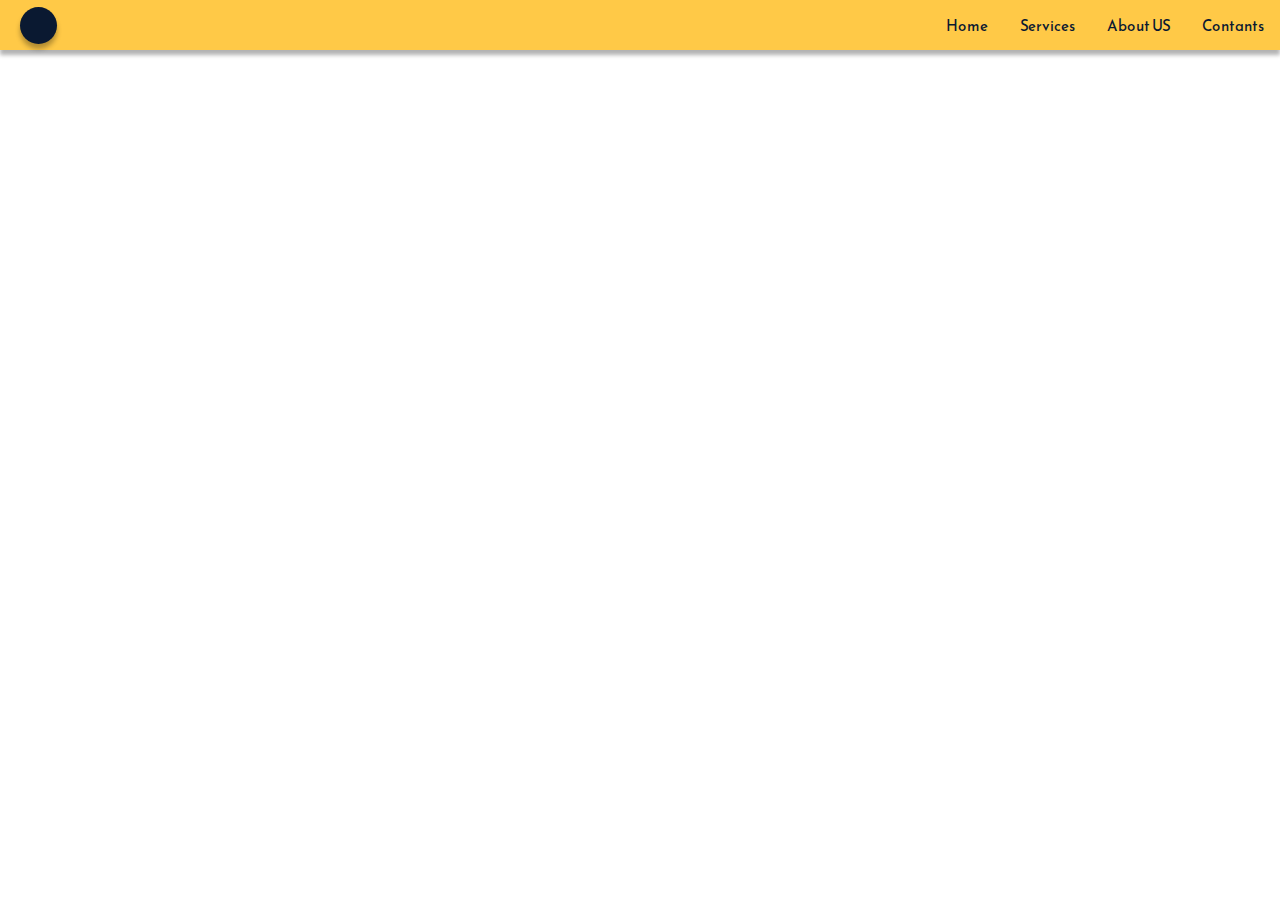
<file: other/Aboutuspage.html>
<!DOCTYPE html>
<html lang="en">
  <head>
    <meta charset="UTF-8" />
    <meta name="viewport" content="width=device-width, initial-scale=1.0" />
    <title>Mohamed's website</title>
    <script src="https://code.jquery.com/jquery-1.10.2.js"></script>
    <link rel="stylesheet" href="../CSS/style.css" />
  </head>
  <body>
    <!--Navigation bar-->
    <div id="nav-placeholder"></div>

    <script>
      $(function () {
        $("#nav-placeholder").load("nav.html");
      });
    </script>
    <!--end of Navigation bar-->
  </body>
</html>
</file>
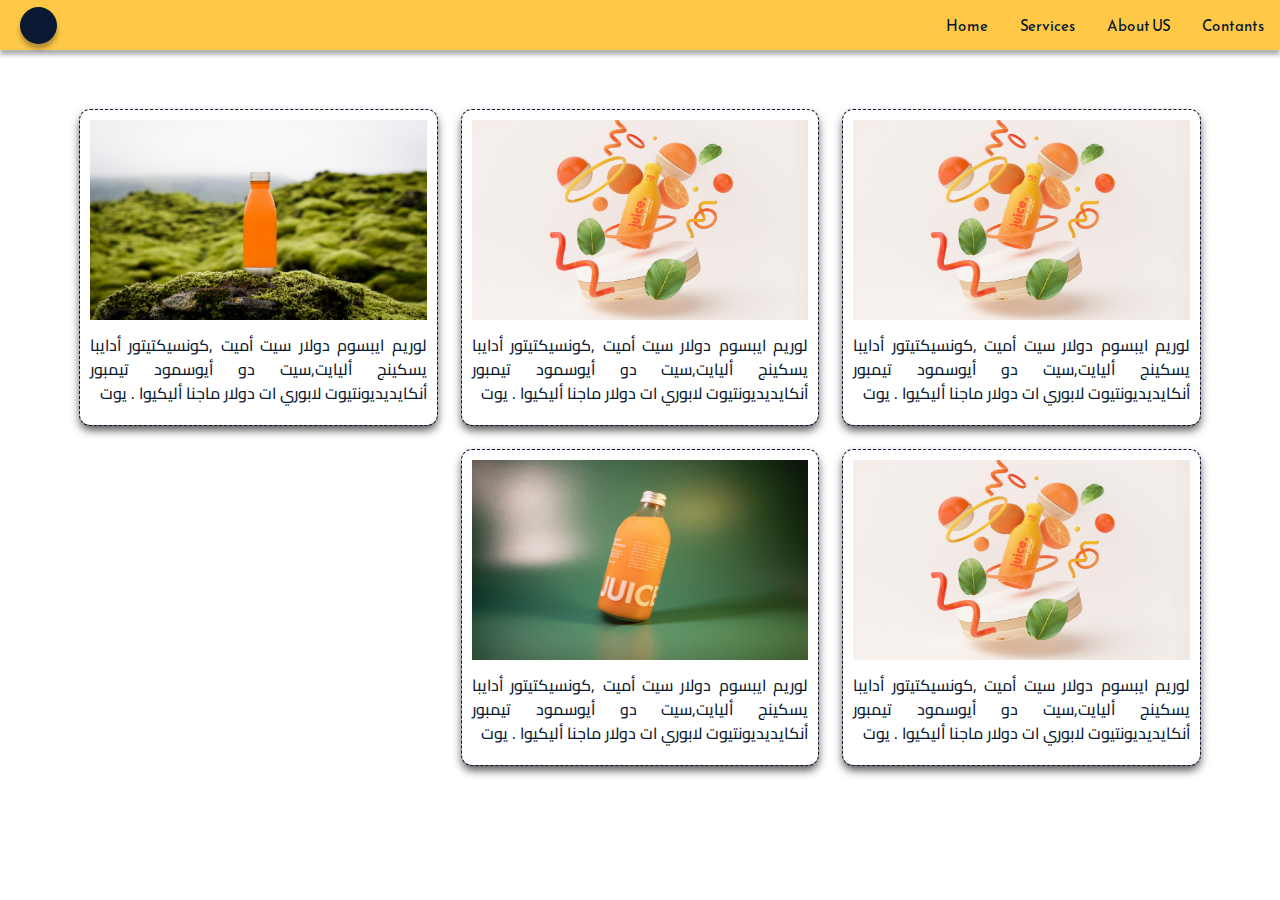
<file: other/servicePage.html>
<!DOCTYPE html>
<html lang="en">
  <head>
    <meta charset="UTF-8" />
    <meta name="viewport" content="width=device-width, initial-scale=1.0" />
    <title>Mohamed's website</title>
    <script src="https://code.jquery.com/jquery-1.10.2.js"></script>
    <link rel="stylesheet" href="../CSS/style.css" />
  </head>
  <body>
    <!--Navigation bar-->
    <div id="nav-placeholder"></div>

    <div class="unknown"></div>
    <div class="images-in-the-second-main">
      <div class="second-main-image">
        <div class="divforimg">
          <img src=" ../IMGs/juice-image.jpg" />
          <div class="img-button">تواصل معنا</div>
        </div>
        <p>
          لوريم ايبسوم دولار سيت أميت ,كونسيكتيتور أدايبا يسكينج أليايت,سيت دو
          أيوسمود تيمبور أنكايديديونتيوت لابوري ات دولار ماجنا أليكيوا . يوت
        </p>
      </div>

      <div class="second-main-image">
        <div class="divforimg">
          <img src=" ../IMGs/juice-image.jpg" />
          <div class="img-button">تواصل معنا</div>
        </div>
        <p>
          لوريم ايبسوم دولار سيت أميت ,كونسيكتيتور أدايبا يسكينج أليايت,سيت دو
          أيوسمود تيمبور أنكايديديونتيوت لابوري ات دولار ماجنا أليكيوا . يوت
        </p>
      </div>
      <div class="second-main-image">
        <div class="divforimg">
          <img src=" ../IMGs/second-image.jpg" />
          <div class="img-button">تواصل معنا</div>
        </div>
        <p>
          لوريم ايبسوم دولار سيت أميت ,كونسيكتيتور أدايبا يسكينج أليايت,سيت دو
          أيوسمود تيمبور أنكايديديونتيوت لابوري ات دولار ماجنا أليكيوا . يوت
        </p>
      </div>
      <div class="second-main-image">
        <div class="divforimg">
          <img src=" ../IMGs/juice-image.jpg" />
          <div class="img-button">تواصل معنا</div>
        </div>
        <p>
          لوريم ايبسوم دولار سيت أميت ,كونسيكتيتور أدايبا يسكينج أليايت,سيت دو
          أيوسمود تيمبور أنكايديديونتيوت لابوري ات دولار ماجنا أليكيوا . يوت
        </p>
      </div>
      <div class="second-main-image">
        <div class="divforimg">
          <img src=" ../IMGs/fourth-image.jpg" />
          <div class="img-button">تواصل معنا</div>
        </div>
        <p>
          لوريم ايبسوم دولار سيت أميت ,كونسيكتيتور أدايبا يسكينج أليايت,سيت دو
          أيوسمود تيمبور أنكايديديونتيوت لابوري ات دولار ماجنا أليكيوا . يوت
        </p>
      </div>
    </div>

    <script>
      $(function () {
        $("#nav-placeholder").load("nav.html");
      });
    </script>
    <!--end of Navigation bar-->
  </body>
</html>
</file>
<file: CSS/style.css>
@import url("https://fonts.googleapis.com/css2?family=Almarai:wght@300;700;800&family=Cairo:wght@200;300;400;500;600;700;1000&family=Lalezar&family=Reem+Kufi:wght@400;600&display=swap");
:root {
  color: var(--dark-blue);
  --light-blue: #185adb;
  --blue: #185adb;
  --dark-blue: #0a1931;
  --yellow: #ffc947;
  --grey: #efefef;
  --first-font: "Reem Kufi", sans-serif;
  --second-font: "Almarai", sans-serif;
  --third-font: "Lalezar", sans-serif;
  --fourth-font: "Cairo", sans-serif;
}

* {
  direction: rtl;
  margin: 0;
  padding: 0;
  box-sizing: border-box;
  font-family: var(--second-font);
}

/* solving the problem with Services page */
.unknown {
  height: 100px;
}

/* Start of the last gray line */

.footer {
  display: flex;
  background-color: var(--dark-blue);
  direction: ltr;
  justify-content: start;
  list-style: none;
  align-items: center;
  padding: 10px 0 10px 25px;
}

.footer a {
  display: flex;
  align-items: center;
  text-decoration: none;
  direction: ltr;
  text-decoration: none;
  color: var(--grey);
  font-size: 12.2px;
  padding-right: 30px;
  font-family: "Courier New", Courier, monospace;
}

.footer a i {
  margin-right: 5px;
}

.footer a:hover {
  transition: all 0.3s;
  color: var(--yellow);
}

/* End of the last gray line */

/* Hide scrollbar for Chrome, Safari and Opera */
body::-webkit-scrollbar {
  display: none;
}

.logo {
  background-color: var(--dark-blue);
  width: 37px;
  height: 37px;
  border-radius: 9999px;
  margin-left: 20px;
  box-shadow: 0px 5px 5px rgba(0, 0, 0, 0.3);
  cursor: pointer;
  transition: 0.3s;
}
.logo:hover {
  background-color: var(--blue);
  box-shadow: 0px 5px 5px rgba(0, 0, 0, 0.3);
  transition: 0.5s;
  transform: translateY(-3px);
}

ul {
  height: 100%;
  direction: ltr;
  list-style: none;
  display: flex;
  align-items: center;
  font-size: 15px;
}

ul li {
  display: flex;
  align-items: center;
  height: 100%;
  direction: ltr;
  cursor: pointer;
  transition: 0.3s;
}

ul li a {
  text-decoration: none;
  color: var(--dark-blue);
  font-weight: 100;
  font-family: var(--first-font);
  transition: 0.3s;
  padding: 16px;
}

ul li a:hover {
  background-color: var(--dark-blue);
  color: var(--yellow);
  box-shadow: 0px 5px 8px rgba(0, 0, 0, 1);
  transition: 0.3s;
}

nav {
  position: absolute;
  direction: ltr;
  z-index: 999;
  background-color: var(--yellow);
  height: 50px;
  width: 100%;
  display: flex;
  align-items: center;
  justify-content: space-between;
  box-shadow: 0px 5px 4px rgba(0, 0, 0, 0.3);
}

.container {
  position: relative;
  display: flex;
  flex-direction: column;
  align-items: center;
  justify-content: center;
  height: 100vh;
  overflow: hidden;
}
.container img {
  position: absolute;
  top: -10px;
  transform: scale(1.19);
  height: 100%;
  box-shadow: 0px 5px 4px rgba(0, 0, 0, 1);
}

.white-block {
  position: absolute;
  display: flex;
  flex-direction: column;
  align-items: center;
  justify-content: center;
  height: 80%;
  width: 85%;
  padding: 20px;
}

.first-text {
  z-index: 1;
  position: relative;
  top: -100px;
  font-size: 65px;
  font-weight: 800;
  color: var(--dark-blue);
  font-family: var(--second-font);
  text-shadow: 2px 2px 2px rgba(0, 0, 0, 0.2);
}

.para {
  position: relative;
  width: 90%;
  top: -65px;
  font-size: 26px;
  font-weight: 400;
  color: var(--dark-blue);
  text-align: center;
  text-transform: uppercase;
}

.first.button {
  position: relative;
  top: -10px;
  display: flex;
  width: 15%;
  height: 13%;
  justify-content: center;
  align-items: center;
  border-radius: 10px;
  background-color: var(--yellow);
  font-size: 23px;
  font-weight: 600;
  color: var(--dark-blue);
  text-align: center;
  box-shadow: 0px 2px 10px rgba(0, 0, 0, 0.5);
  cursor: pointer;
  transition: 0.5s;
}

.first.button:hover {
  background-color: var(--dark-blue);
  color: var(--yellow);
  box-shadow: 0px 2px 10px rgba(0, 0, 0, 0.3);
  transition: 0.5s;
  transform: translateY(-7px);
}

.textlong {
  position: relative;
  right: 50%;
  transform: translateX(47%);
  width: fit-content;
  font-size: 7vw;
  margin: 60px 0px 0px;
  font-weight: 800;
  letter-spacing: -1px;
  font-family: var(--second-font);
}

.textlong.services {
  top: -25px;
  margin: 100px 0px 40px;
}

.second-main {
  display: grid;
  grid-template-columns: repeat(3, 1fr);
  gap: 25px;
  padding: 25px;
  align-items: center;
  height: 432px;
}

.cover {
  font-weight: 600;
  font-size: 1.4vw;
  padding: 25px;
  display: flex;
  align-items: center;
  height: 160px;
  background-color: var(--dark-blue);
  border-radius: 35px;
  transition: 0.3s;
  color: var(--grey);
  text-align: justify;
}

.cover:hover {
  box-shadow: 0px 2px 10px rgba(0, 0, 0, 0.3);
  transition: 0.3s;
  transform: translateY(-7px);
  cursor: pointer;
}

.slide {
  display: flex;
  flex-direction: column;
  align-items: center;
}

.slide i {
  position: relative;
  transform: scale(3.5);
  margin-bottom: 60px;
  color: var(--dark-blue);
  transition: 0.3s;
}

.slide i:hover {
  color: var(--yellow);
  transition: 0.3s;
  transform: scale(4.4);
  cursor: pointer;
}

.slide i:hover + .cover {
  border-radius: 13px;
  transition: 0.4s;
}

.images-in-the-second-main {
  display: grid;
  grid-template-columns: repeat(3, 1fr);
  gap: 25px;
  padding: 10px 80px;
}

.images-in-the-second-main img {
  max-height: 200px;
  width: 100%;
}

.images-in-the-second-main .second-main-image {
  position: relative;
}
.images-in-the-second-main .second-main-image {
  transition: 0.3s;
  box-shadow: 0px 5px 10px rgba(0, 0, 0, 0.7);
  outline: var(--dark-blue) 1px dashed;
  border-radius: 10px;
  padding: 10px;
  text-align: justify;
}

.images-in-the-second-main .second-main-image:hover {
  background-color: var(--dark-blue);
  color: white;
  box-shadow: 0px 2px 10px rgba(0, 0, 0, 0.8);
  transition: 0.3s;
  transform: translateY(-7px);
  cursor: pointer;
}

.divforimg {
  position: relative;
}

.category-title {
  align-items: center;
  position: relative;
  display: grid;
  grid-template-columns: repeat(3, 1fr);
  padding: 0 80px;
}

.title-for-img {
  margin-bottom: 5px;
  font-size: 2.4vw;
  font-family: var(--fourth-font);
  font-weight: 400;
  position: relative;
  right: 50%;
  width: fit-content;
  transform: translateX(50%);
}

.second-main-image p {
  font-size: 16px;
  font-family: var(--fourth-font);
  font-weight: 500;
  line-height: 1.5;
  padding-top: 10px;
  padding-bottom: 10px;
}
.img-button {
  font-family: var(--first-font);
  display: flex;
  justify-content: center;
  align-items: center;
  position: absolute;
  top: 36%;
  left: 32%;
  background-color: var(--grey);
  width: 35%;
  height: 25%;
  border-radius: 10px;
  font-size: 18px;
  color: var(--dark-blue);
  text-align: center;
  letter-spacing: 1px;
  text-transform: uppercase;
  box-shadow: 0px 2px 20px rgba(0, 0, 0, 0.9);
  cursor: pointer;
  transition: opacity 800ms, visibility 900ms;
  opacity: 0;
  visibility: hidden;
}

.second-main-image:hover .img-button {
  transition-duration: 800ms;
  visibility: visible; /* When hovering over .img-container, show the button */
  opacity: 0.8;
}

.second-main-image:not(:hover) .img-button {
  opacity: 0; /* Fade out the button when not hovering over .img-container */
  visibility: hidden; /* Hide the button when not hovering over .img-container */
}

.img-button:hover {
  background-color: var(--dark-blue);
  color: white;
  box-shadow: 0px 0px 6px rgba(255, 255, 255, 0.5);
  outline: #efefef 1px solid;
  cursor: pointer;
}

.img-button:not(:hover) {
  opacity: 0.8;
}

.holding-more {
  position: relative;
}

.holding-more > a {
  text-decoration: none;
}

.see-more {
  text-transform: uppercase;
  position: relative;
  background-color: var(--yellow);
  color: var(--dark-blue);
  box-shadow: 0px 2px 10px rgba(0, 0, 0, 0.5);
  font-size: 23px;
  cursor: pointer;
  transition: 0.5s;
  padding: 10px;
  margin: 20px 0;
  display: flex;
  gap: 10px;
  align-items: center;
  justify-content: center;
  font-size: 2.3vw;
  font-family: var(--third-font);
  right: 50%;
  width: 20%;
  transform: translateX(50%);
}

.see-more > i {
  transform: translateY(-10%) translateX(-20px);
  font-size: 2.2vw;
}

.see-more:hover {
  background-color: var(--dark-blue);
  color: var(--yellow);
  box-shadow: 0px 2px 10px rgba(0, 0, 0, 0.3);
  transition: 0.5s;
  transform: translateX(50%) translateY(-4px);
}

/* Mobile styles */
@media (max-width: 600px) {
  body {
    overflow-x: hidden;
  }
  .logo {
    width: 36px;
    height: 36px;
    margin-left: 18px;
  }

  ul li a {
    padding: 25px 15px;
    font-size: 16px;
  }

  nav {
    height: 70px;
  }

  .container {
    background-image: none;
    padding-top: 35px;
  }

  .white-block {
    display: flex;
    flex-direction: column;
    width: 80%;
    height: 70%;
  }

  .first-text {
    top: -20px;
    font-size: 10vw;
    letter-spacing: -1px;
  }

  .para {
    font-size: 3.2vw;
    line-height: 4.5vw;
  }

  .first.button {
    font-size: 3.7vw;
    top: 0.1px;
    letter-spacing: 0px;
    width: 25vw;
  }

  .cover {
    align-items: start;
    text-align: left;
    font-size: 2vw;
    border-radius: 15px;
  }

  .cover:hover {
    border-radius: 0px;
  }

  .slide i:hover + .cover {
    border-radius: 0px;
    transition: 0.3s;
  }

  .slide {
    margin-bottom: 40px;
  }

  .images-in-the-second-main {
    grid-template-columns: repeat(2, 1fr);
    gap: 15px;
    padding: 15px;
  }

  .images-in-the-second-main .second-main-image {
    transition: 0.3s;
    box-shadow: 0px 5px 10px rgba(0, 0, 0, 0.4);
    padding: 7px;
    text-align: start;
  }

  .second-main-image p {
    font-size: 3vw;
  }

  .img-button {
    font-size: 3.5vw;
    letter-spacing: 0px;
    left: 27%;
    width: 45%;
    height: 30%;
  }
}

/* Tablet styles */
@media (min-width: 601px) and (max-width: 1024px) {
  .container {
    background-attachment: scroll;
  }

  .white-block {
    width: 70%;
  }

  .slide {
    margin-bottom: 50px;
  }
}

/* Desktop styles */
@media (min-width: 1025px) {
  /* Add more specific styles for larger screens if needed */
}
</file>
